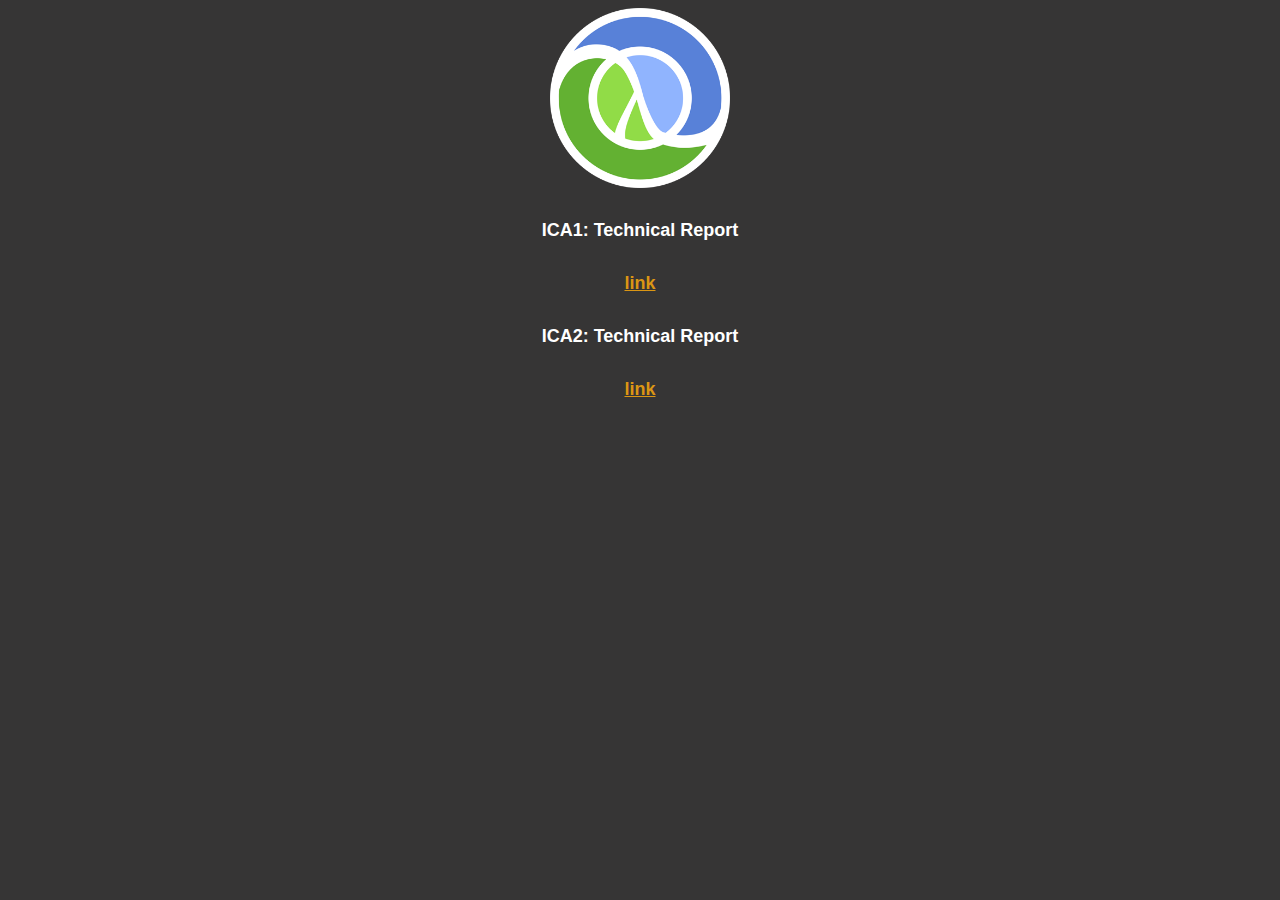
<file: docs/index.html>
<!DOCTYPE html>
<html>
    <head>
        <meta charset="utf-8">
        <link rel="stylesheet" href="style.css">
        <title>Technical Report</title>
    </head>
    <body>
        <img src="images/Clojure_logo.svg.png" alt="logo" class="title_image">
        <h5>ICA1: Technical Report</h5>
        <h5><a href="ica1.html">link</a></h5>
        <p></p>
        <h5>ICA2: Technical Report</h5>
        <h5><a href="ica2.html">link</a></h5>
    </body>
</html>
</file>
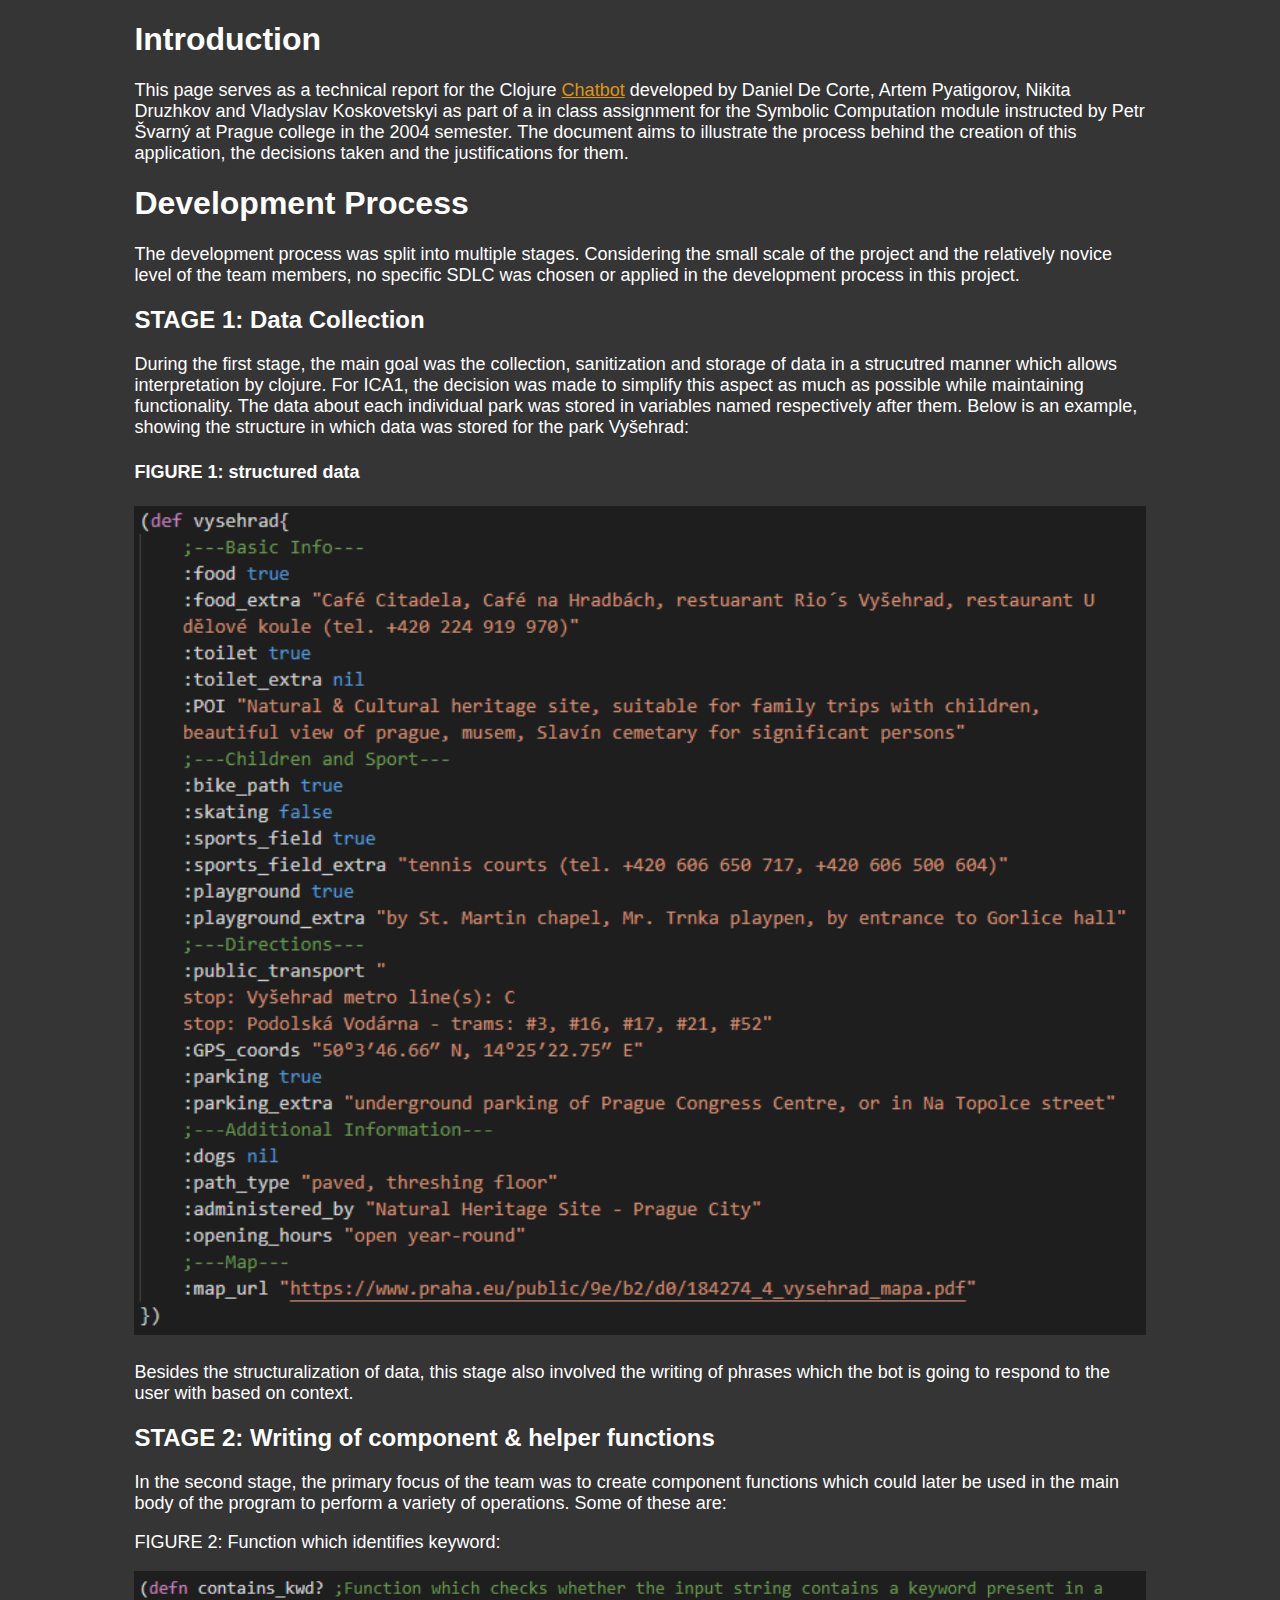
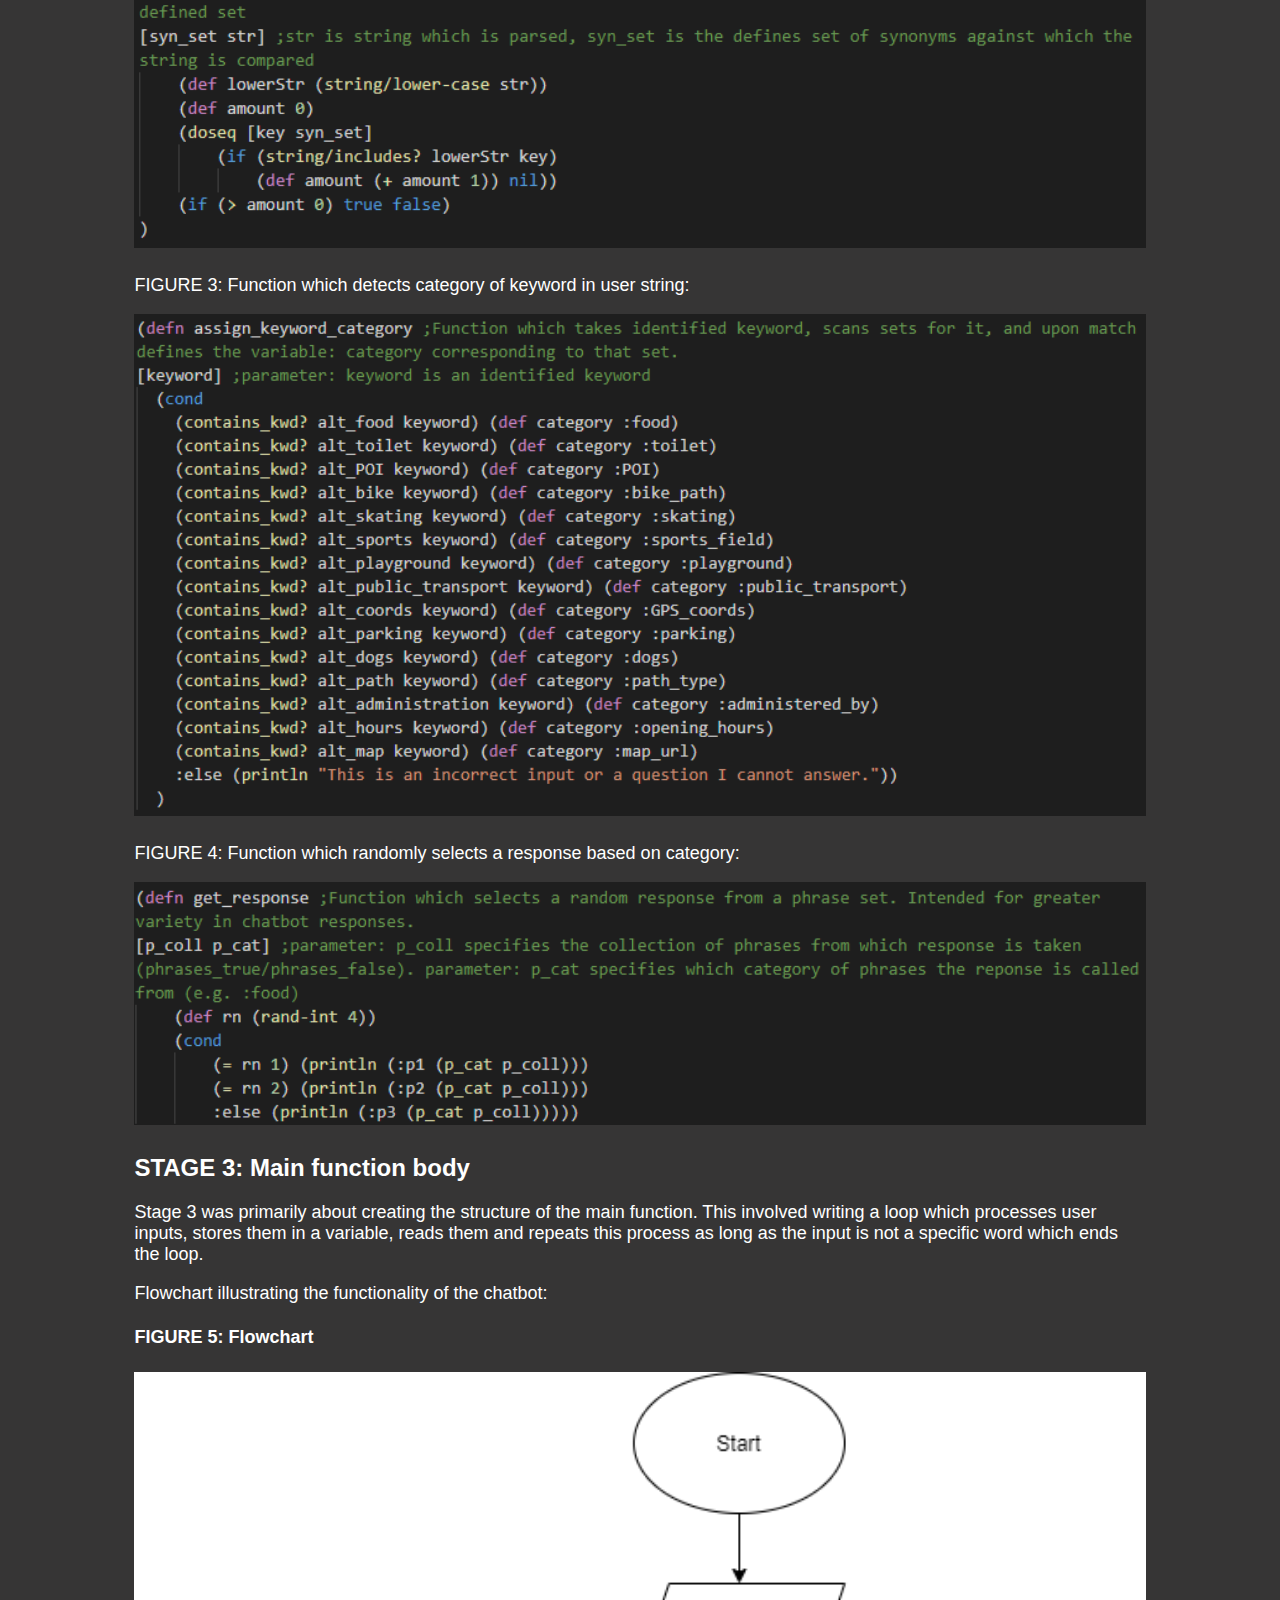
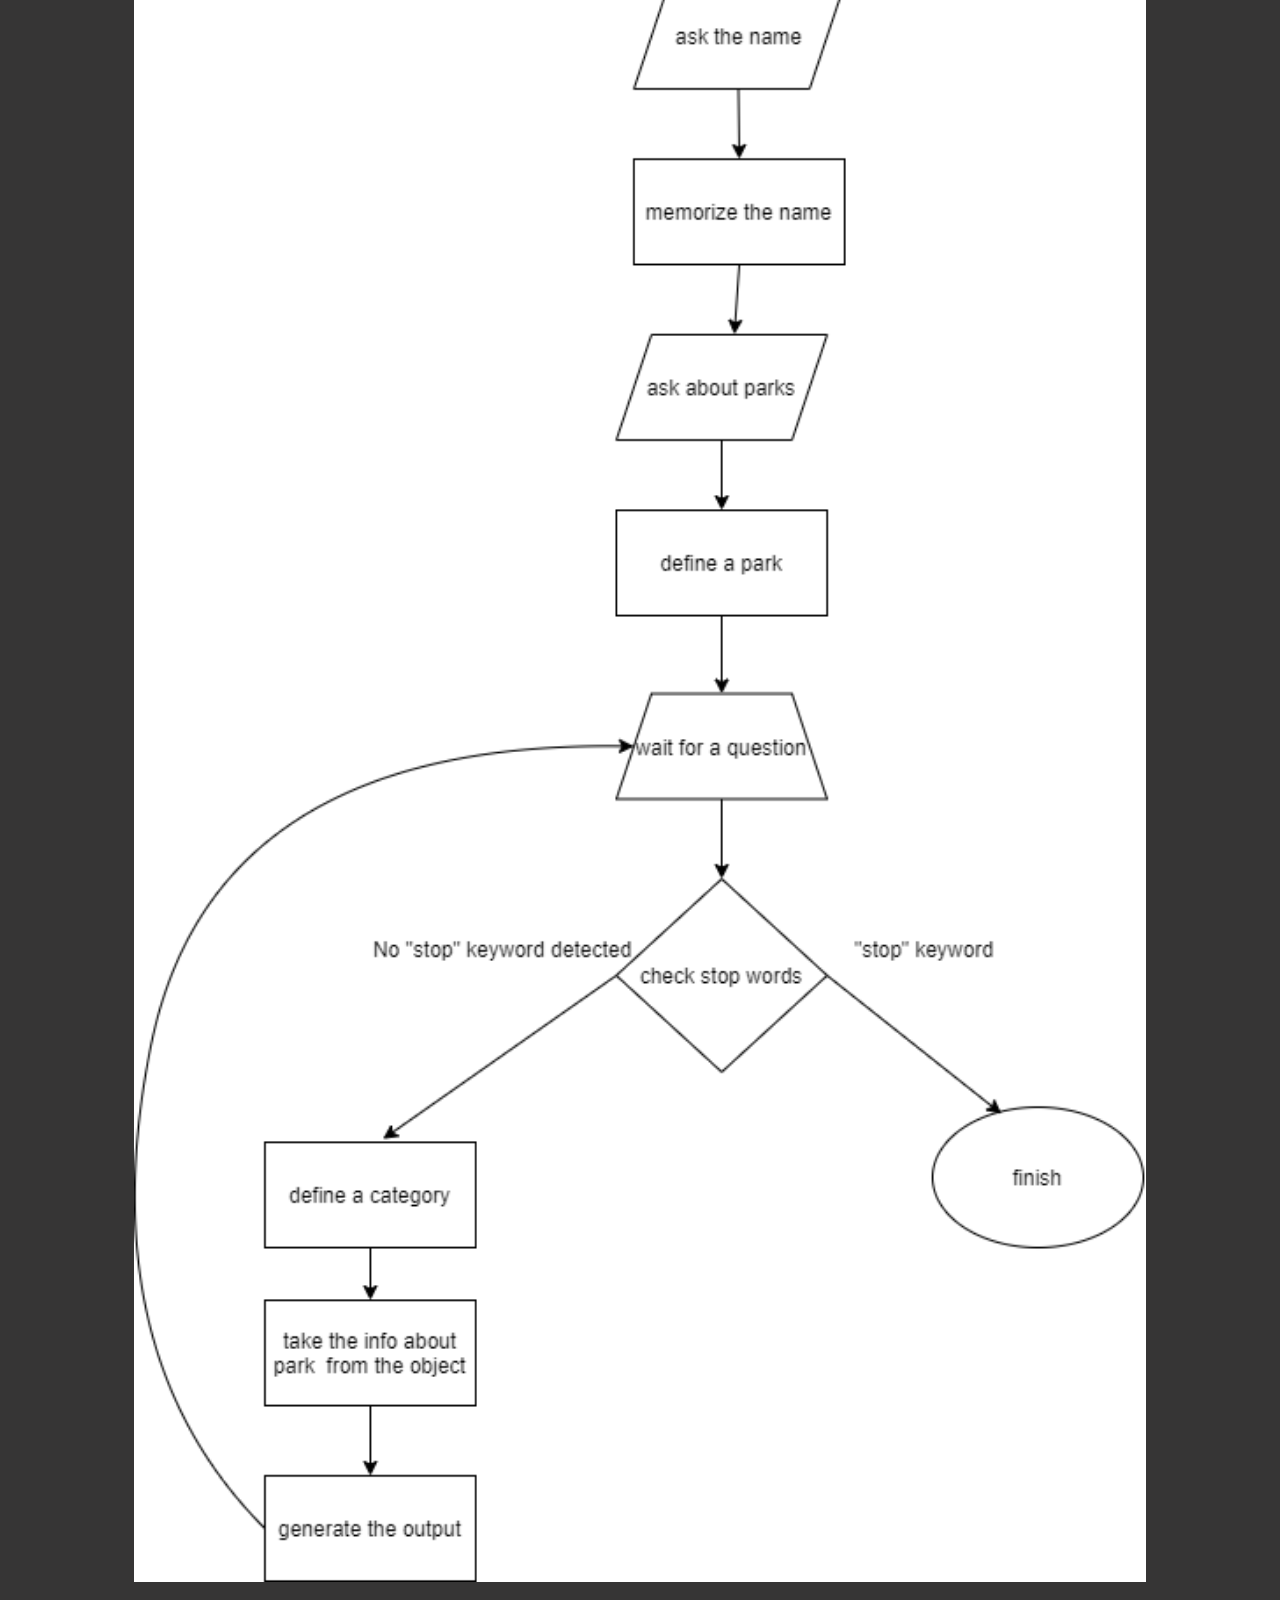
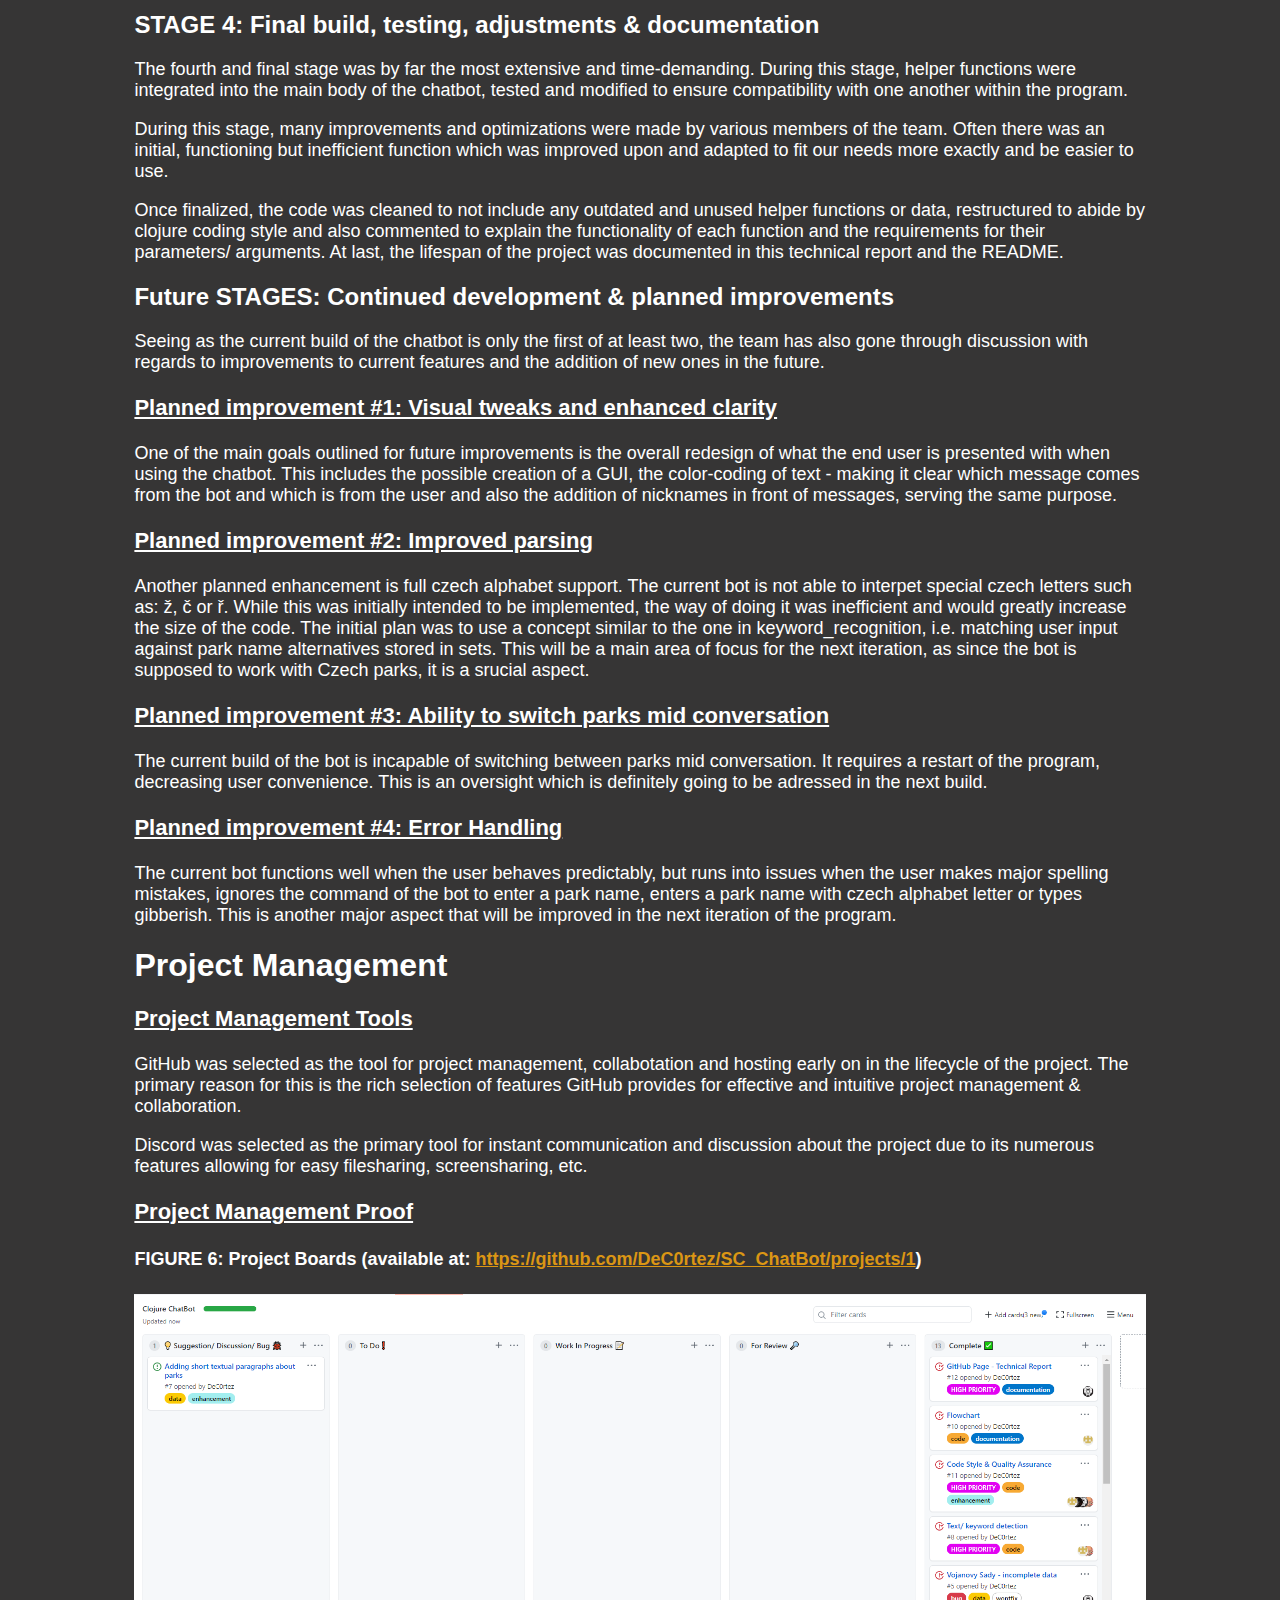
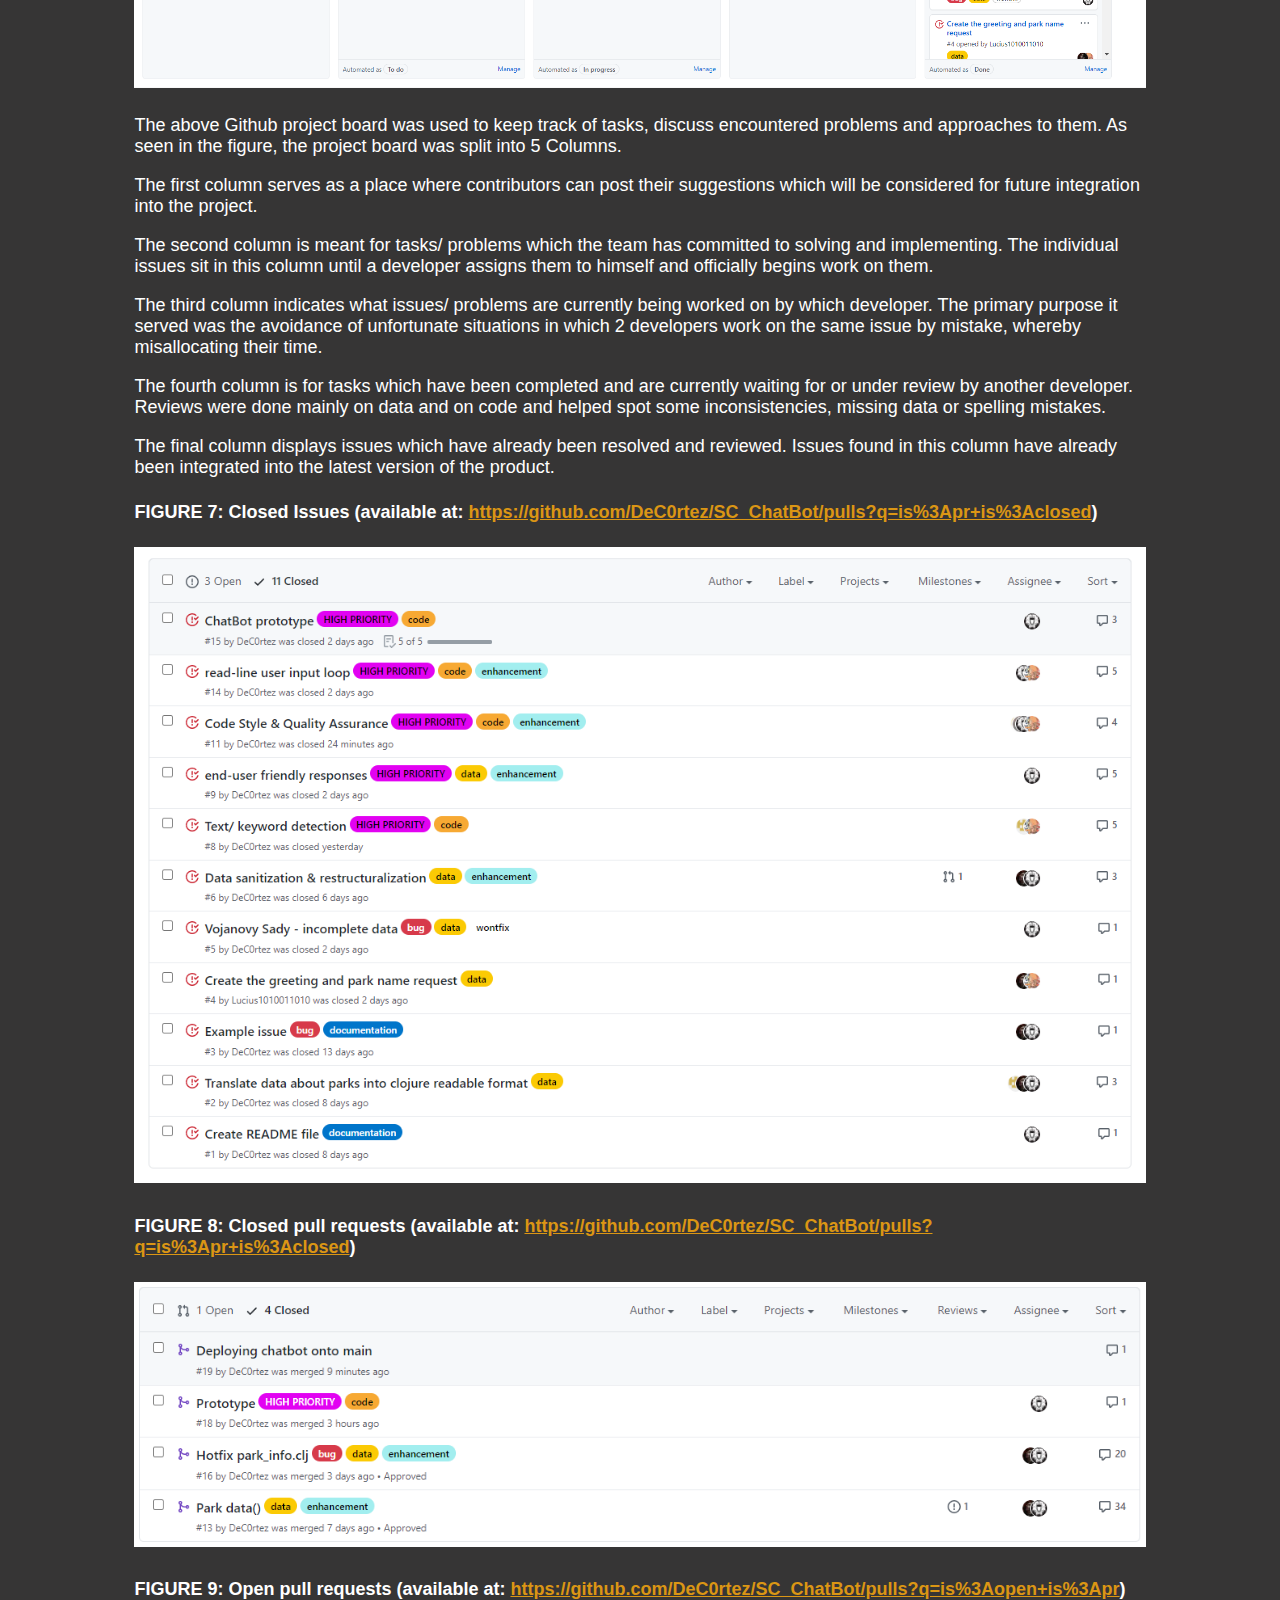
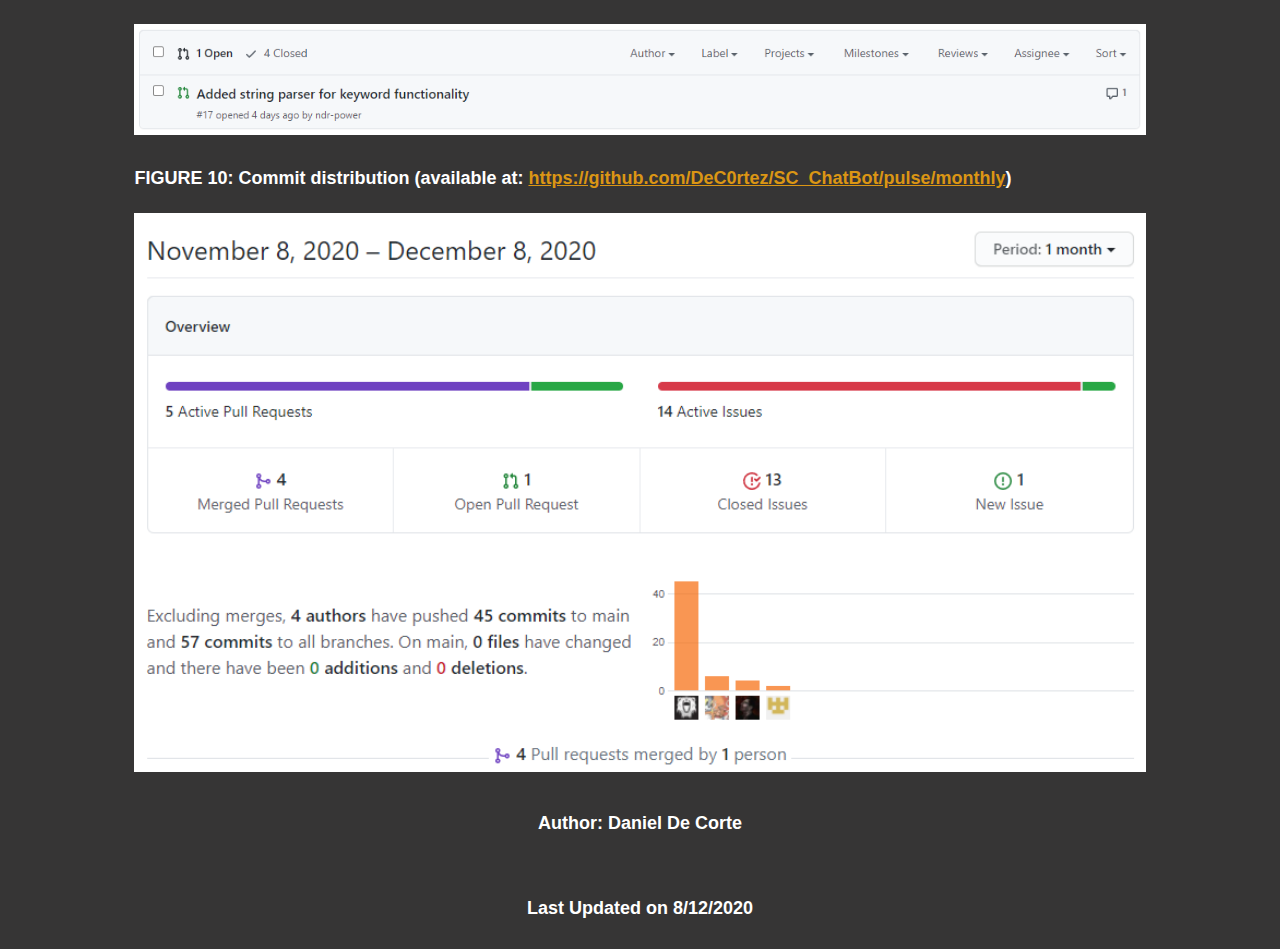
<file: docs/ica1.html>
<!DOCTYPE html>
<html>
    <head>
        <meta charset="utf-8">
        <link rel="stylesheet" href="style.css">
        <title>Technical Report</title>
    </head>
    <body>
    <div class="Introduction"></div>
        <h1>Introduction</h1>
        <p>This page serves as a technical report for the Clojure <a href="https://github.com/DeC0rtez/SC_ChatBot">Chatbot</a> developed by Daniel De Corte, Artem Pyatigorov, Nikita Druzhkov and Vladyslav Koskovetskyi as part of a in class assignment for the Symbolic Computation module instructed by Petr Švarný at Prague college in the 2004 semester.

        The document aims to illustrate the process behind the creation of this application, the decisions taken and the justifications for them.
        </p>
    </div>
    <div class="Development Process">
        <h1>Development Process</h1>
        <p>The development process was split into multiple stages. Considering the small scale of the project and the relatively novice level of the team members, no specific SDLC was chosen or applied in the development process in this project. </p>
        <h2>STAGE 1: Data Collection</h2>
            <p>During the first stage, the main goal was the collection, sanitization and storage of data in a strucutred manner which allows interpretation by clojure. For ICA1, the decision was made to simplify this aspect as much as possible while maintaining functionality. The data about each individual park was stored in variables named respectively after them. Below is an example, showing the structure in which data was stored for the park Vyšehrad: </p>
            <h4>FIGURE 1: structured data</h4>

            <img src="images/stored_data.PNG" alt="data" class="code_example">
            <p>Besides the structuralization of data, this stage also involved the writing of phrases which the bot is going to respond to the user with based on context.</p>
        <h2>STAGE 2: Writing of component & helper functions</h2>
            <p>In the second stage, the primary focus of the team was to create component functions which could later be used in the main body of the program to perform a variety of operations. Some of these are:</p>
            <p>FIGURE 2: Function which identifies keyword:</p>
            <img src="images/parser_func.PNG" alt="parser" class="code_example">
            <p>FIGURE 3: Function which detects category of keyword in user string:</p>
            <img src="images/kw_cat_assign_func.PNG" alt="cat_assigner" class="code_example">
            <p>FIGURE 4: Function which randomly selects a response based on category:</p>
            <img src="images/response_func.PNG" alt="get_response" class="code_example">
        <h2>STAGE 3: Main function body</h2>
            <p>Stage 3 was primarily about creating the structure of the main function. This involved writing a loop which processes user inputs, stores them in a variable, reads them and repeats this process as long as the input is not a specific word which ends the loop.</p>
            <p>Flowchart illustrating the functionality of the chatbot: </p>
            <h4>FIGURE 5: Flowchart</h4>
            <img src="images/chatbot_flowchart.png" alt="Flowchart" class="responsive">
        <h2>STAGE 4: Final build, testing, adjustments & documentation</h2>
            <p>The fourth and final stage was by far the most extensive and time-demanding. During this stage, helper functions were integrated into the main body of the chatbot, tested and modified to ensure compatibility with one another within the program.</p>
            <p>During this stage, many improvements and optimizations were made by various members of the team. Often there was an initial, functioning but inefficient function which was improved upon and adapted to fit our needs more exactly and be easier to use.</p>
            <p>Once finalized, the code was cleaned to not include any outdated and unused helper functions or data, restructured to abide by clojure coding style and also commented to explain the functionality of each function and the requirements for their parameters/ arguments. At last, the lifespan of the project was documented in this technical report and the README.</p>
        <h2>Future STAGES: Continued development & planned improvements</h2>
            <p>Seeing as the current build of the chatbot is only the first of at least two, the team has also gone through discussion with regards to improvements to current features and the addition of new ones in the future.</p>
            <h3>Planned improvement #1: Visual tweaks and enhanced clarity</h3>
            <p>One of the main goals outlined for future improvements is the overall redesign of what the end user is presented with when using the chatbot. This includes the possible creation of a GUI, the color-coding of text - making it clear which message comes from the bot and which is from the user and also the addition of nicknames in front of messages, serving the same purpose.</p>
            <h3>Planned improvement #2: Improved parsing</h3>
            <p>Another planned enhancement is full czech alphabet support. The current bot is not able to interpet special czech letters such as: ž, č or ř. While this was initially intended to be implemented, the way of doing it was inefficient and would greatly increase the size of the code. The initial plan was to use a concept similar to the one in keyword_recognition, i.e. matching user input against park name alternatives stored in sets. This will be a main area of focus for the next iteration, as since the bot is supposed to work with Czech parks, it is a srucial aspect.</p>
            <h3>Planned improvement #3: Ability to switch parks mid conversation</h3>
            <p>The current build of the bot is incapable of switching between parks mid conversation. It requires a restart of the program, decreasing user convenience. This is an oversight which is definitely going to be adressed in the next build.</p>
            <h3>Planned improvement #4: Error Handling</h3>
            <p>The current bot functions well when the user behaves predictably, but runs into issues when the user makes major spelling mistakes, ignores the command of the bot to enter a park name, enters a park name with czech alphabet letter or types gibberish. This is another major aspect that will be improved in the next iteration of the program.</p>

        


        
    </div>
    <div class="Project Management">
        <h1>Project Management</h1>
        <h3>Project Management Tools</h3>
            <p>GitHub was selected as the tool for project management, collabotation and hosting early on in the lifecycle of the project. The primary reason for this is the rich selection of features GitHub provides for effective and intuitive project management & collaboration.</p>
            <p>Discord was selected as the primary tool for instant communication and discussion about the project due to its numerous features allowing for easy filesharing, screensharing, etc.</p>
        
        <h3>Project Management Proof</h3>
        <h4>FIGURE 6: Project Boards (available at: <a href="https://github.com/DeC0rtez/SC_ChatBot/projects/1">https://github.com/DeC0rtez/SC_ChatBot/projects/1</a>)</h4>
        <img src="images/dashboard.PNG" alt="dashboard" class="responsive">
            <p>The above Github project board was used to keep track of tasks, discuss encountered problems and approaches to them. As seen in the figure, the project board was split into 5 Columns.</p>
            <p>The first column serves as a place where contributors can post their suggestions which will be considered for future integration into the project.</p>
            <p>The second column is meant for tasks/ problems which the team has committed to solving and implementing. The individual issues sit in this column until a developer assigns them to himself and officially begins work on them.</p>
            <p>The third column indicates what issues/ problems are currently being worked on by which developer. The primary purpose it served was the avoidance of unfortunate situations in which 2 developers work on the same issue by mistake, whereby misallocating their time.</p>
            <p>The fourth column is for tasks which have been completed and are currently waiting for or under review by another developer. Reviews were done mainly on data and on code and helped spot some inconsistencies, missing data or spelling mistakes.</p>
            <p>The final column displays issues which have already been resolved and reviewed. Issues found in this column have already been integrated into the latest version of the product.</p>
            <h4>FIGURE 7: Closed Issues (available at: <a href="https://github.com/DeC0rtez/SC_ChatBot/pulls?q=is%3Apr+is%3Aclosed">https://github.com/DeC0rtez/SC_ChatBot/pulls?q=is%3Apr+is%3Aclosed</a>)</h4>
        <img src="images/closed_issues.PNG" alt="closed_issues" class="responsive">
        <h4>FIGURE 8: Closed pull requests (available at: <a href="https://github.com/DeC0rtez/SC_ChatBot/pulls?q=is%3Apr+is%3Aclosed">https://github.com/DeC0rtez/SC_ChatBot/pulls?q=is%3Apr+is%3Aclosed</a>)</h4>
        <img src="images/closed_prequests.PNG" alt="pull_requests" class="responsive">
        <h4>FIGURE 9: Open pull requests (available at: <a href="https://github.com/DeC0rtez/SC_ChatBot/pulls?q=is%3Aopen+is%3Apr">https://github.com/DeC0rtez/SC_ChatBot/pulls?q=is%3Aopen+is%3Apr</a>)</h4>
        <img src="images/open_prequests.PNG" alt="pull_requests" class="responsive">
            
    
        <h4>FIGURE 10: Commit distribution (available at: <a href="https://github.com/DeC0rtez/SC_ChatBot/pulse/monthly">https://github.com/DeC0rtez/SC_ChatBot/pulse/monthly</a>)</h4>
        <img src="images/commits.PNG" alt="commits" class="responsive">
        

    </div>

    </body>
    <footer>
        <h5>Author: Daniel De Corte<h5>
        <h5>Last Updated on 8/12/2020</h5>
    </footer>
</html>
</file>
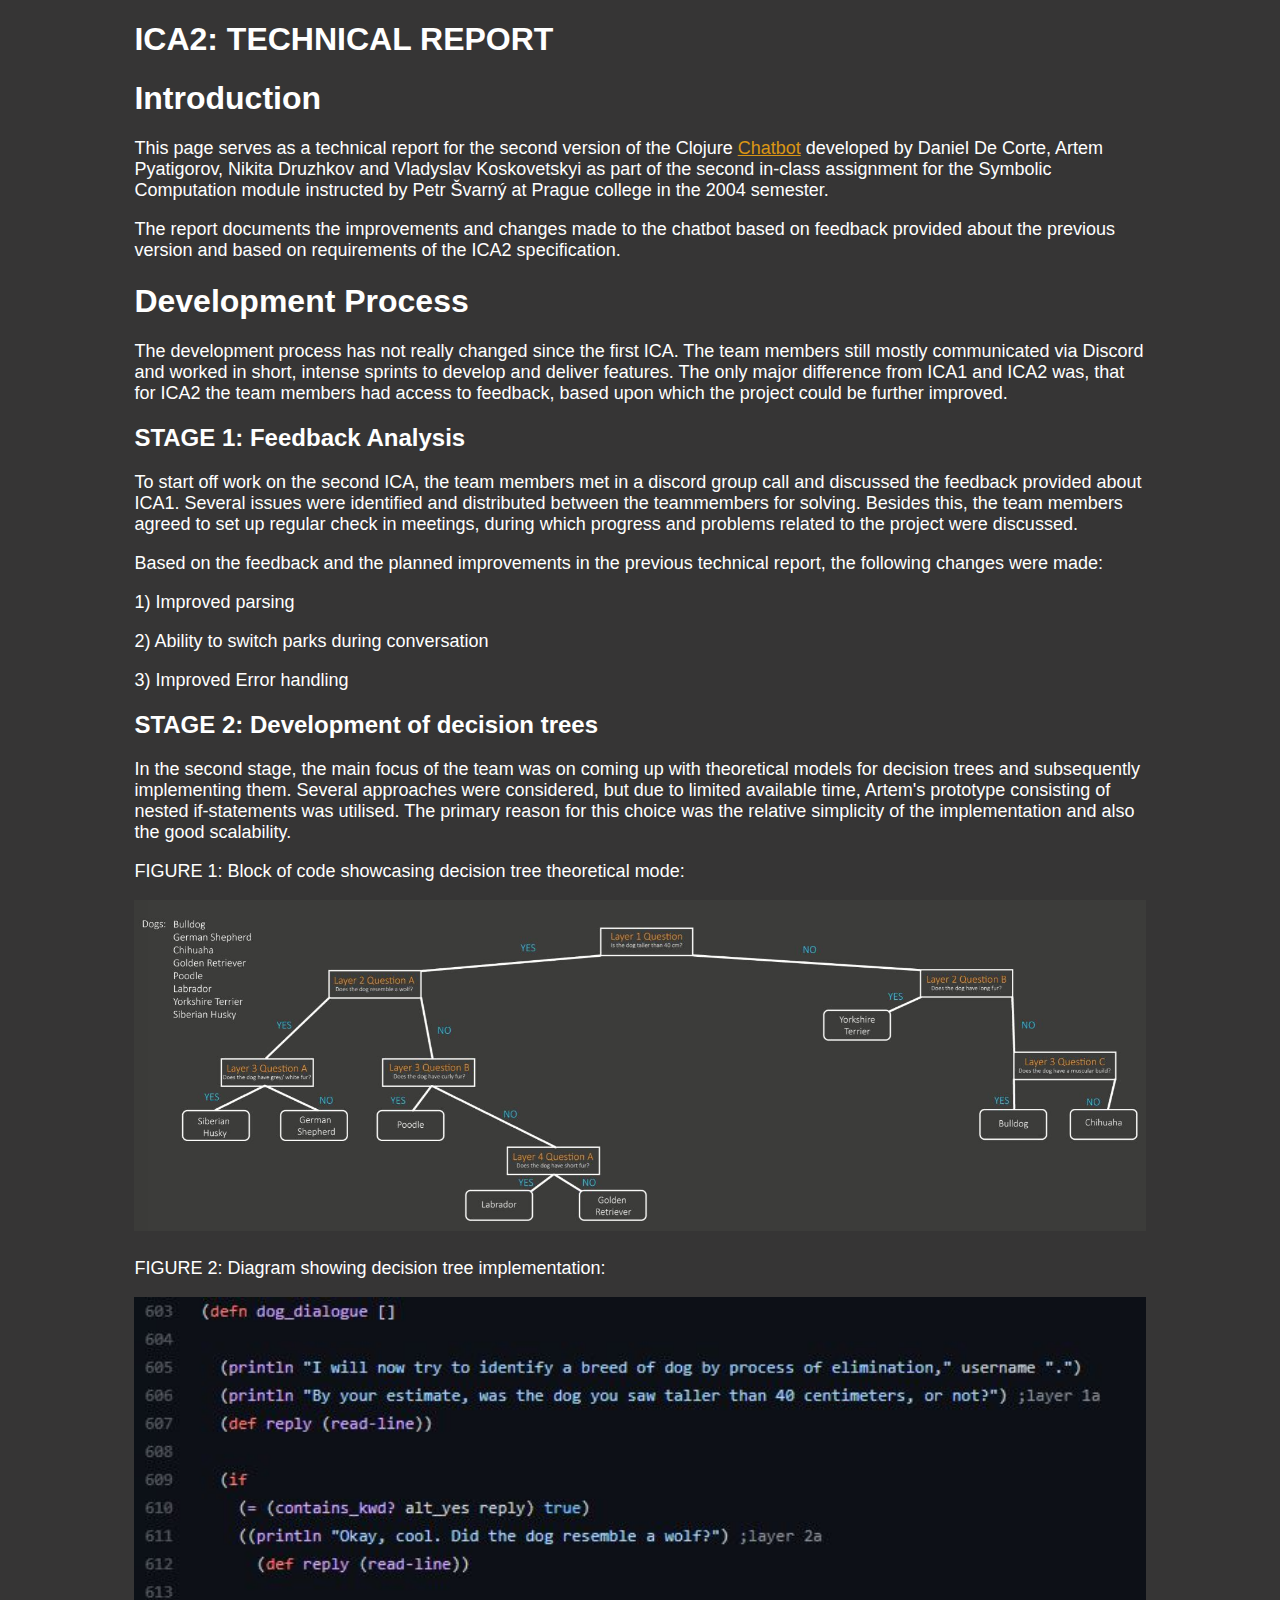
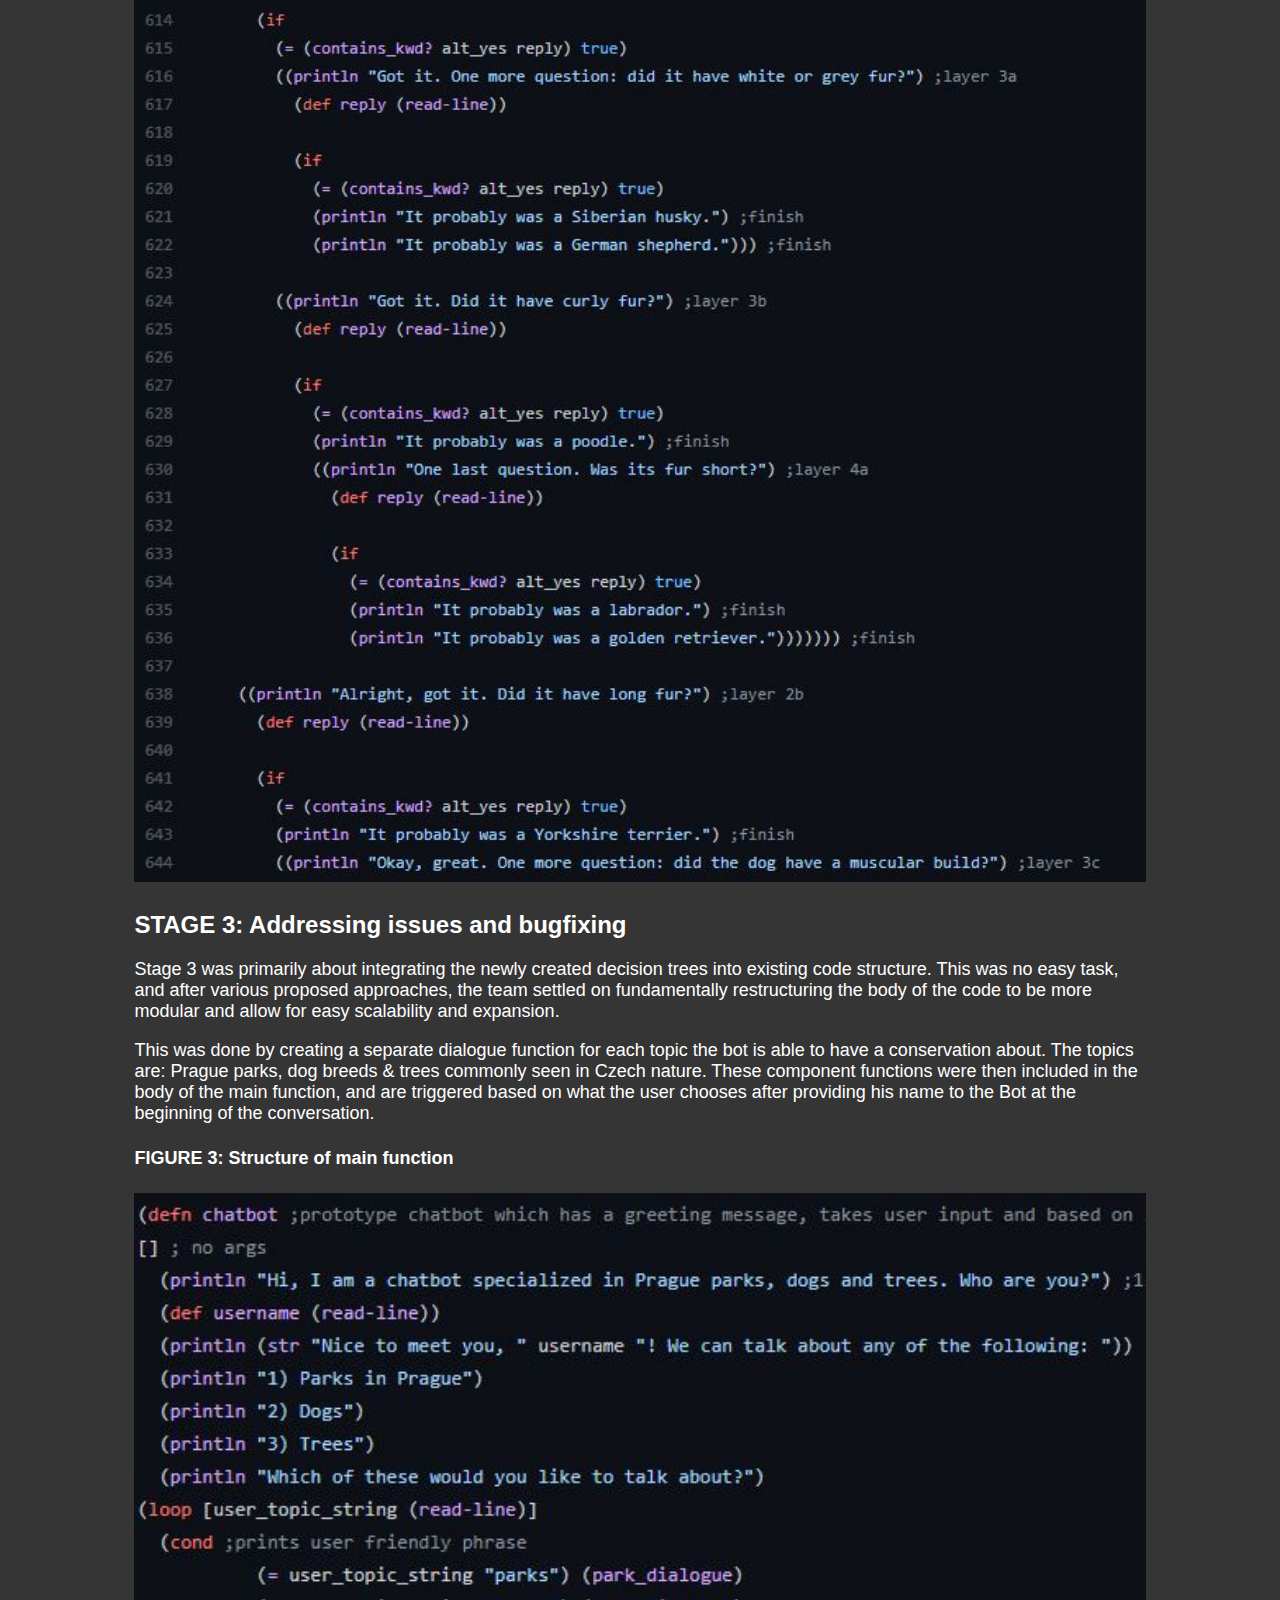
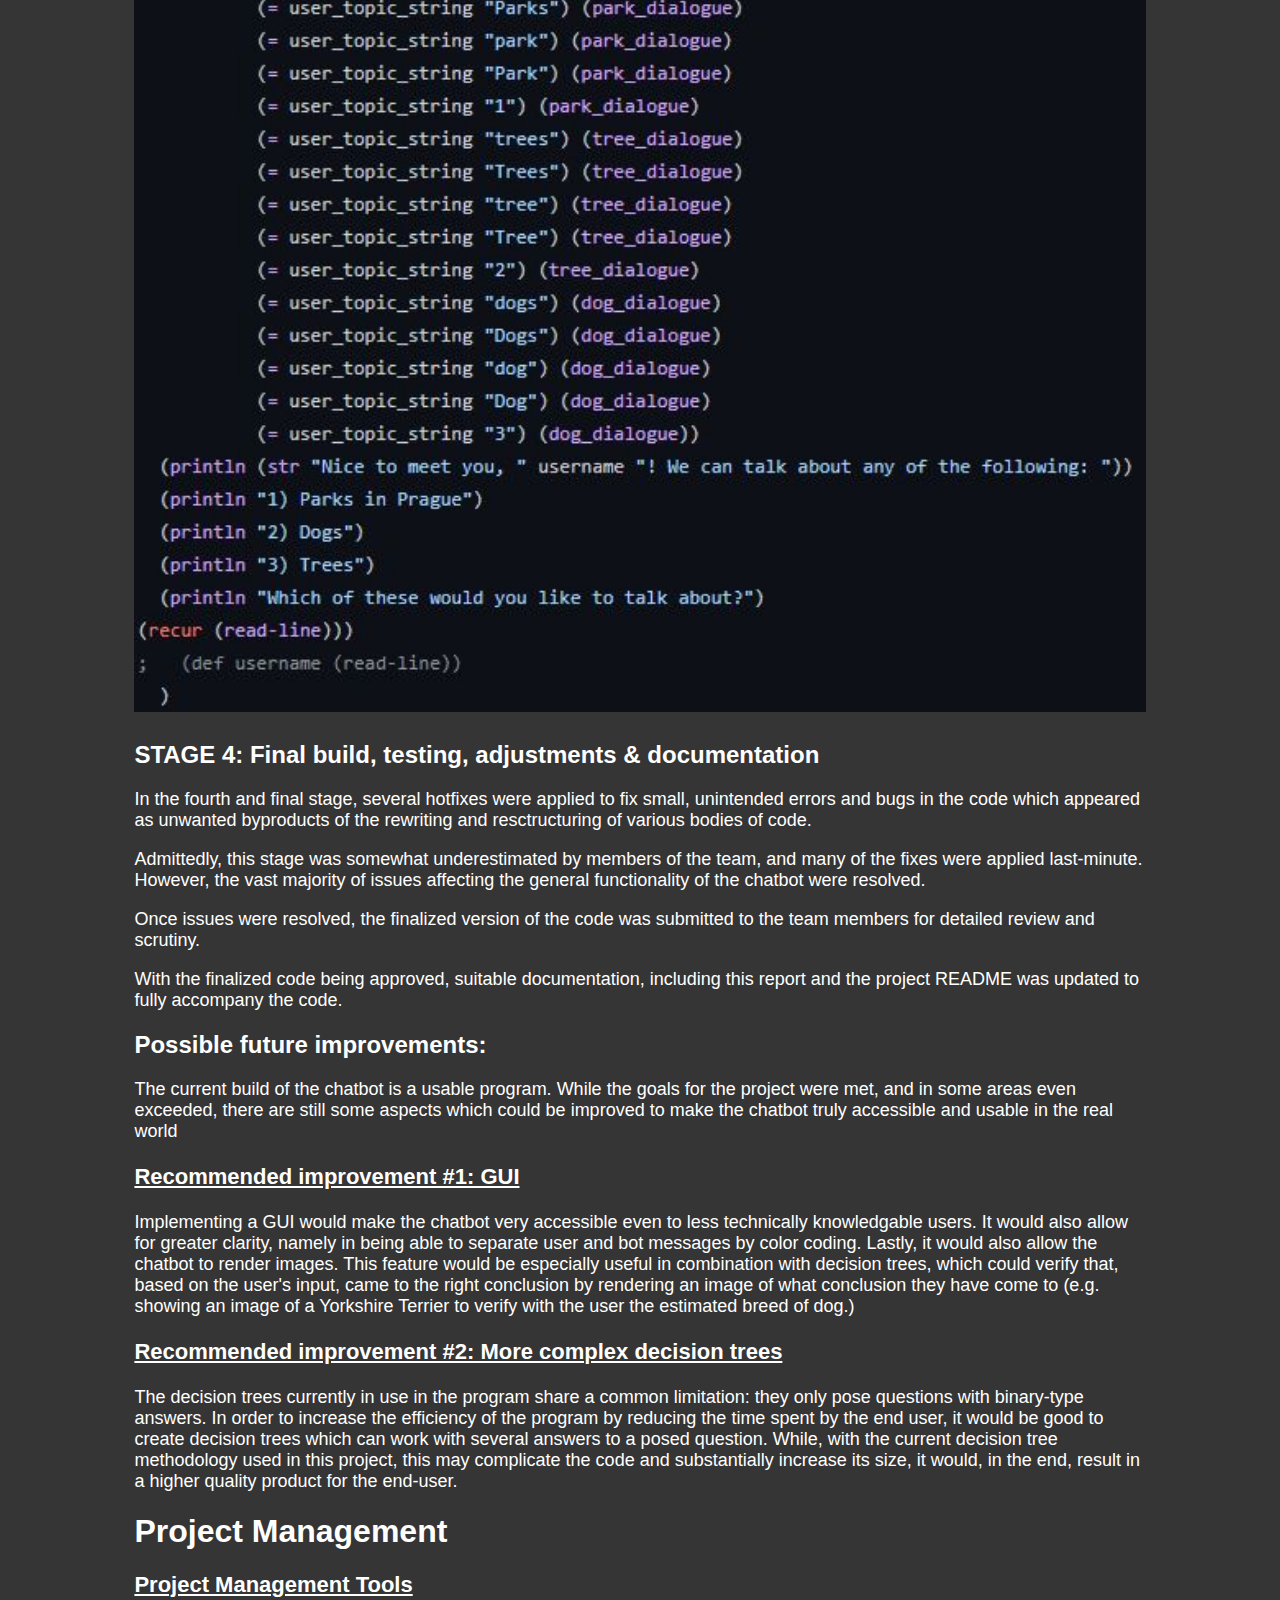
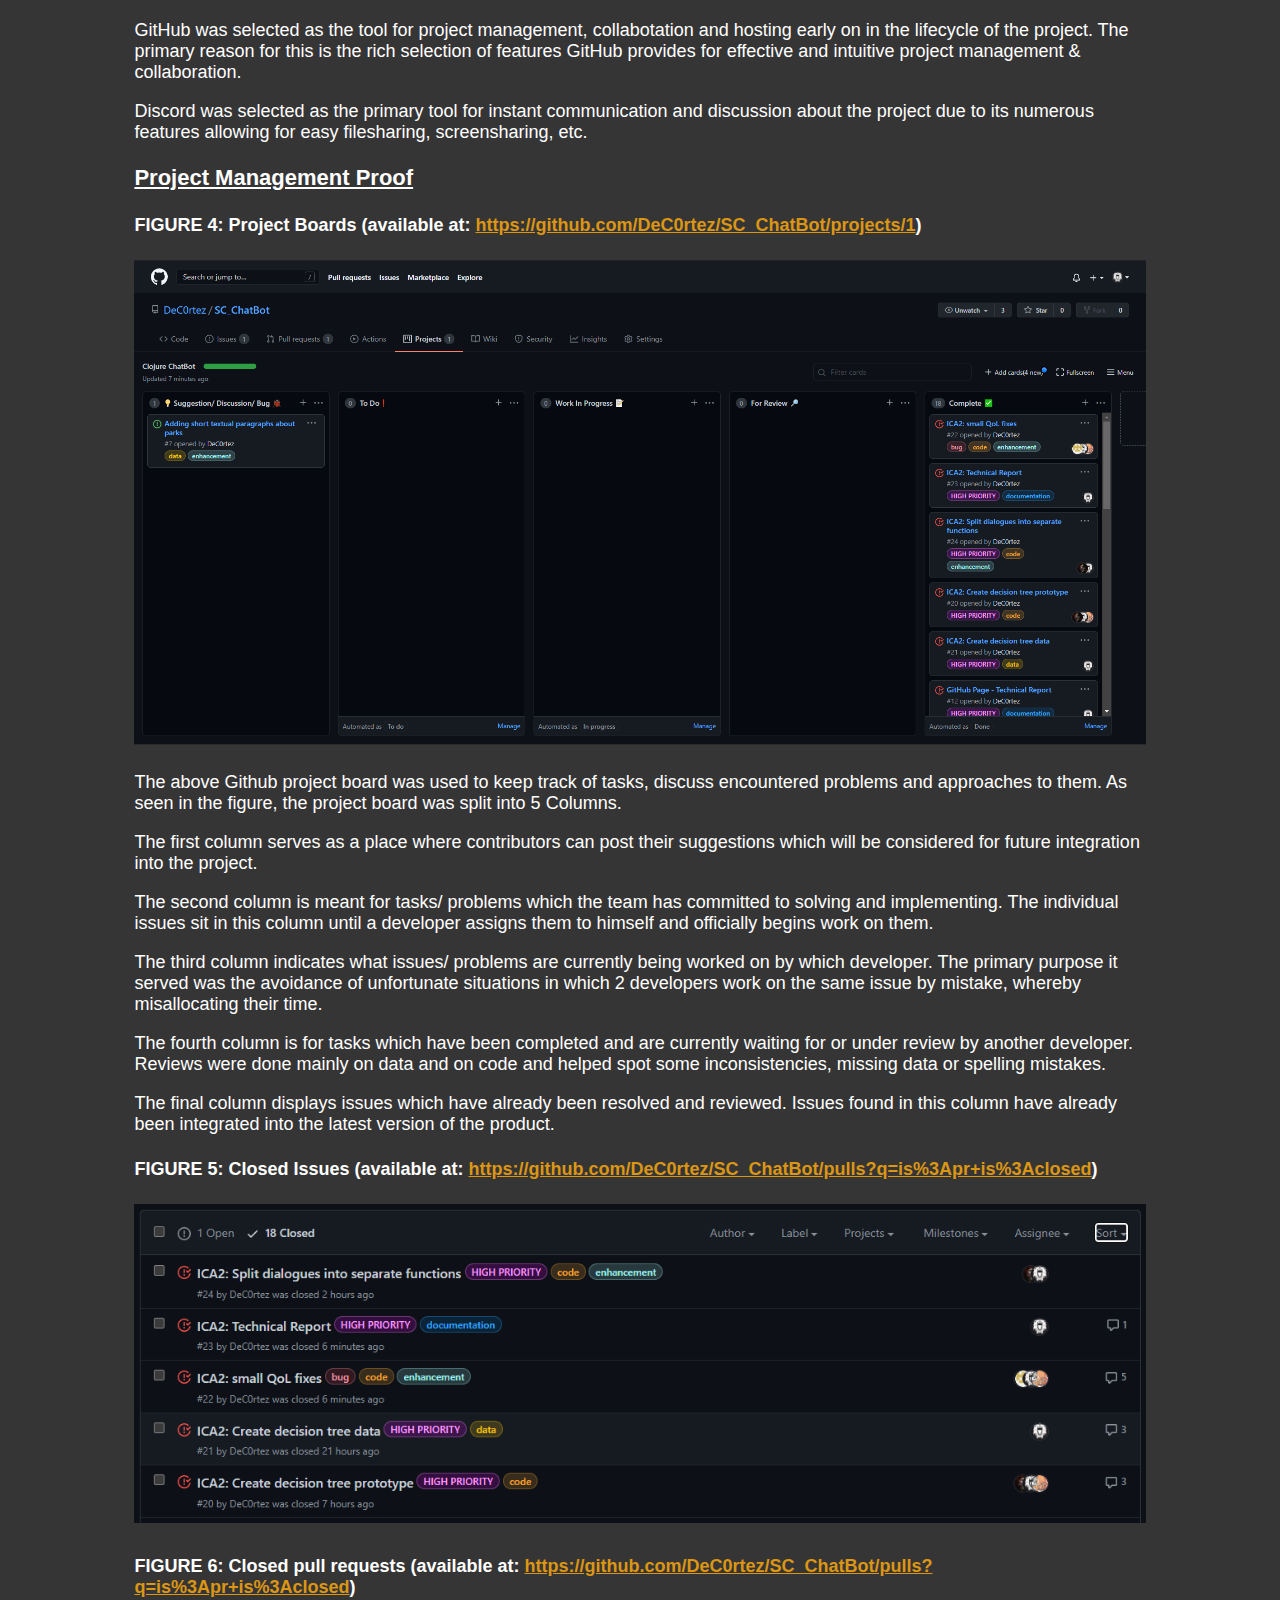
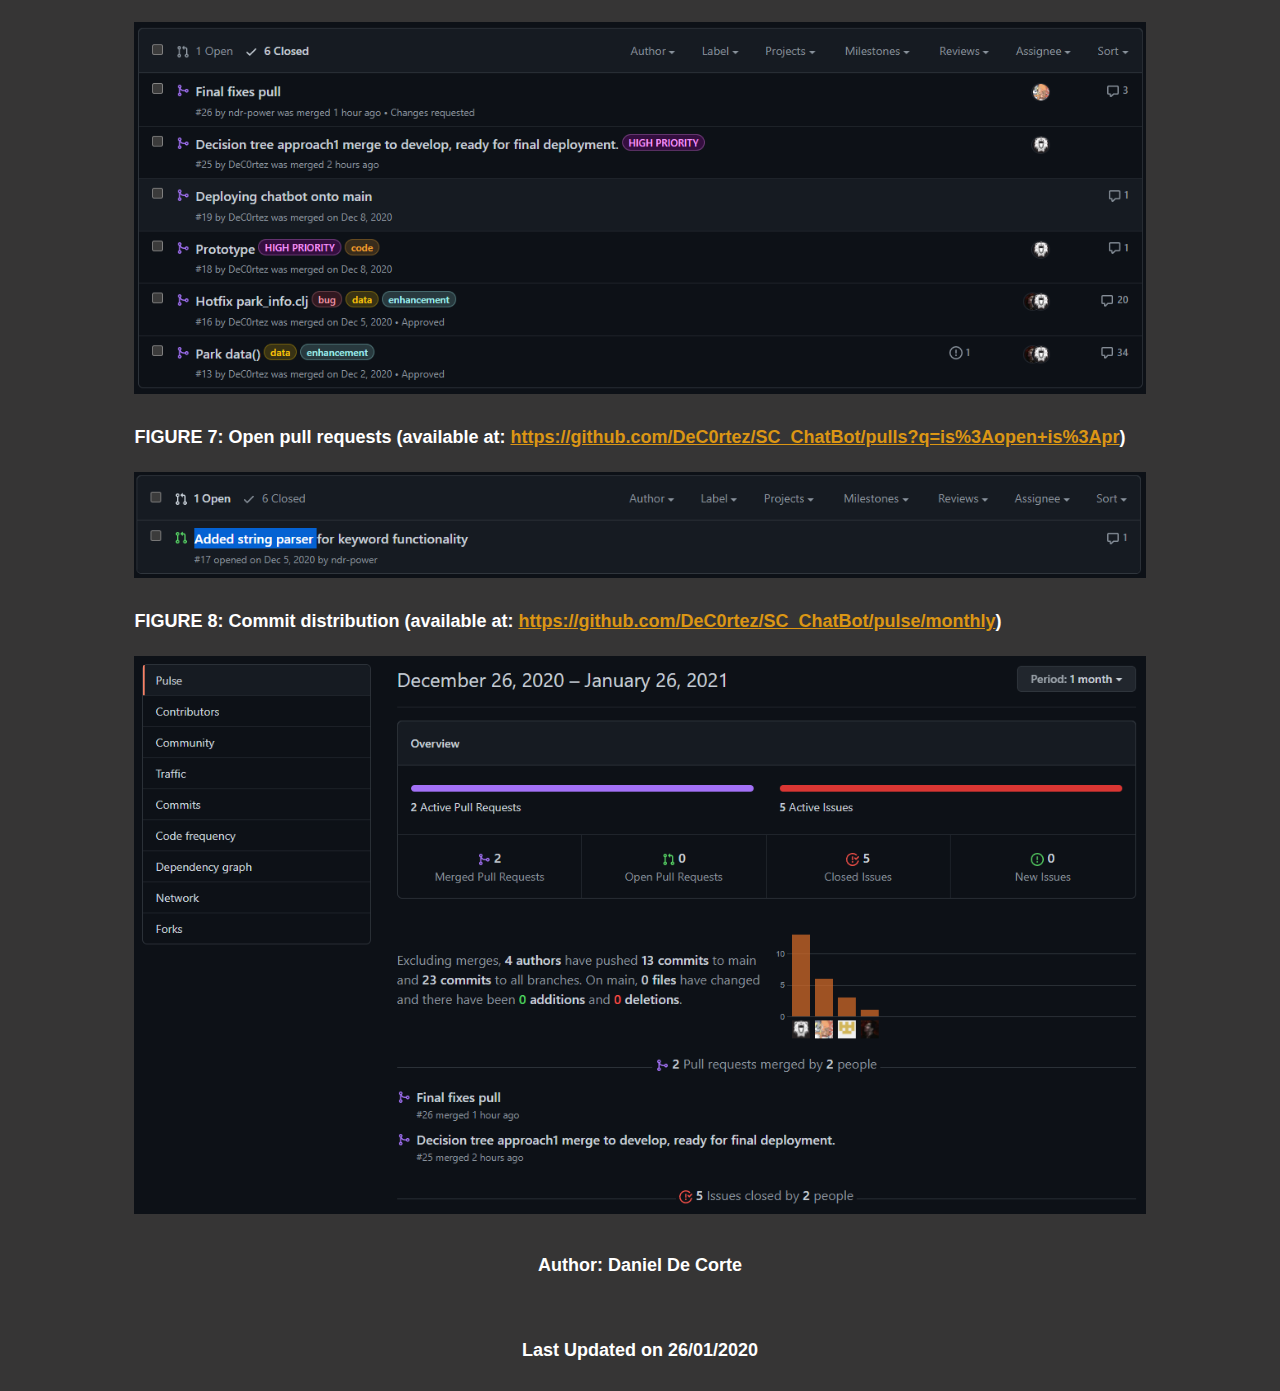
<file: docs/ica2.html>
<!DOCTYPE html>
<html>
    <head>
        <meta charset="utf-8">
        <link rel="stylesheet" href="style.css">
        <title>ICA 2</title>
    </head>
    <body>
        <div class="Introduction"></div>
        <h1>ICA2: TECHNICAL REPORT</h1>
        <h1>Introduction</h1>
        <p>This page serves as a technical report for the second version of the Clojure <a href="https://github.com/DeC0rtez/SC_ChatBot">Chatbot</a> developed by Daniel De Corte, Artem Pyatigorov, Nikita Druzhkov and Vladyslav Koskovetskyi as part of the second in-class assignment for the Symbolic Computation module instructed by Petr Švarný at Prague college in the 2004 semester. </p>

        <p>The report documents the improvements and changes made to the chatbot based on feedback provided about the previous version and based on requirements of the ICA2 specification.
        </p>
    </div>
    <div class="Development Process">
        <h1>Development Process</h1>
        <p>The development process has not really changed since the first ICA. The team members still mostly communicated via Discord and worked in short, intense sprints to develop and deliver features. The only major difference from ICA1 and ICA2 was, that for ICA2 the team members had access to feedback, based upon which the project could be further improved.</p>

        <h2>STAGE 1: Feedback Analysis</h2>
            <p> To start off work on the second ICA, the team members met in a discord group call and discussed the feedback provided about ICA1. Several issues were identified and distributed between the teammembers for solving. Besides this, the team members agreed to set up regular check in meetings, during which progress and problems related to the project were discussed.</p>

            <p>Based on the feedback and the planned improvements in the previous technical report, the following changes were made:</p>

            <p>1) Improved parsing</p>
            <p>2) Ability to switch parks during conversation</p>
            <p>3) Improved Error handling</p>
            
        <h2>STAGE 2: Development of decision trees</h2>
            <p>In the second stage, the main focus of the team was on coming up with theoretical models for decision trees and subsequently implementing them. Several approaches were considered, but due to limited available time, Artem's prototype consisting of nested if-statements was utilised. The primary reason for this choice was the relative simplicity of the implementation and also the good scalability. </p>
            <p>FIGURE 1: Block of code showcasing decision tree theoretical mode:</p>
            <img src="images/lowres_dtree_theory.JPG" alt="dtree" class="responsive">

            <p>FIGURE 2: Diagram showing decision tree implementation:</p>
            <img src="images/decision_tree.JPG" alt="parser" class="code_example">
        <h2>STAGE 3: Addressing issues and bugfixing</h2>
            <p>Stage 3 was primarily about integrating the newly created decision trees into existing code structure. This was no easy task, and after various proposed approaches, the team settled on fundamentally restructuring the body of the code to be more modular and allow for easy scalability and expansion.</p>
            <p>This was done by creating a separate dialogue function for each topic the bot is able to have a conservation about. The topics are: Prague parks, dog breeds & trees commonly seen in Czech nature. These component functions were then included in the body of the main function, and are triggered based on what the user chooses after providing his name to the Bot at the beginning of the conversation. </p>
            <h4>FIGURE 3: Structure of main function</h4>
            <img src="images/main_func_structure.JPG" alt="Main_func" class="responsive">
        <h2>STAGE 4: Final build, testing, adjustments & documentation</h2>
            <p>In the fourth and final stage, several hotfixes were applied to fix small, unintended errors and bugs in the code which appeared as unwanted byproducts of the rewriting and resctructuring of various bodies of code.</p>
            <p>Admittedly, this stage was somewhat underestimated by members of the team, and many of the fixes were applied last-minute. However, the vast majority of issues affecting the general functionality of the chatbot were resolved.</p>
            <p>Once issues were resolved, the finalized version of the code was submitted to the team members for detailed review and scrutiny.</p>
            <p>With the finalized code being approved, suitable documentation, including this report and the project README was updated to fully accompany the code.</p>
        <h2>Possible future improvements:</h2>
            <p>The current build of the chatbot is a usable program. While the goals for the project were met, and in some areas even exceeded, there are still some aspects which could be improved to make the chatbot truly accessible and usable in the real world</p>
            <h3>Recommended improvement #1: GUI</h3>
            <p>Implementing a GUI would make the chatbot very accessible even to less technically knowledgable users. It would also allow for greater clarity, namely in being able to separate user and bot messages by color coding. Lastly, it would also allow the chatbot to render images. This feature would be especially useful in combination with decision trees, which could verify that, based on the user's input, came to the right conclusion by rendering an image of what conclusion they have come to (e.g. showing an image of a Yorkshire Terrier to verify with the user the estimated breed of dog.)</p>
            <h3>Recommended improvement #2: More complex decision trees</h3>
            <p>The decision trees currently in use in the program share a common limitation: they only pose questions with binary-type answers. In order to increase the efficiency of the program by reducing the time spent by the end user, it would be good to create decision trees which can work with several answers to a posed question. While, with the current decision tree methodology used in this project, this may complicate the code and substantially increase its size, it would, in the end, result in a higher quality product for the end-user.</p>
              
    </div>
    <div class="Project Management">
        <h1>Project Management</h1>
        <h3>Project Management Tools</h3>
            <p>GitHub was selected as the tool for project management, collabotation and hosting early on in the lifecycle of the project. The primary reason for this is the rich selection of features GitHub provides for effective and intuitive project management & collaboration.</p>
            <p>Discord was selected as the primary tool for instant communication and discussion about the project due to its numerous features allowing for easy filesharing, screensharing, etc.</p>
        
        <h3>Project Management Proof</h3>
        <h4>FIGURE 4: Project Boards (available at: <a href="https://github.com/DeC0rtez/SC_ChatBot/projects/1">https://github.com/DeC0rtez/SC_ChatBot/projects/1</a>)</h4>
        <img src="images/ICA2_dashboard.PNG" alt="dashboard" class="responsive">
            <p>The above Github project board was used to keep track of tasks, discuss encountered problems and approaches to them. As seen in the figure, the project board was split into 5 Columns.</p>
            <p>The first column serves as a place where contributors can post their suggestions which will be considered for future integration into the project.</p>
            <p>The second column is meant for tasks/ problems which the team has committed to solving and implementing. The individual issues sit in this column until a developer assigns them to himself and officially begins work on them.</p>
            <p>The third column indicates what issues/ problems are currently being worked on by which developer. The primary purpose it served was the avoidance of unfortunate situations in which 2 developers work on the same issue by mistake, whereby misallocating their time.</p>
            <p>The fourth column is for tasks which have been completed and are currently waiting for or under review by another developer. Reviews were done mainly on data and on code and helped spot some inconsistencies, missing data or spelling mistakes.</p>
            <p>The final column displays issues which have already been resolved and reviewed. Issues found in this column have already been integrated into the latest version of the product.</p>
            <h4>FIGURE 5: Closed Issues (available at: <a href="https://github.com/DeC0rtez/SC_ChatBot/pulls?q=is%3Apr+is%3Aclosed">https://github.com/DeC0rtez/SC_ChatBot/pulls?q=is%3Apr+is%3Aclosed</a>)</h4>
        <img src="images/ICA2_closed_issues.PNG" alt="closed_issues" class="responsive">
        <h4>FIGURE 6: Closed pull requests (available at: <a href="https://github.com/DeC0rtez/SC_ChatBot/pulls?q=is%3Apr+is%3Aclosed">https://github.com/DeC0rtez/SC_ChatBot/pulls?q=is%3Apr+is%3Aclosed</a>)</h4>
        <img src="images/ICA2_closed_prequests.PNG" alt="pull_requests" class="responsive">
        <h4>FIGURE 7: Open pull requests (available at: <a href="https://github.com/DeC0rtez/SC_ChatBot/pulls?q=is%3Aopen+is%3Apr">https://github.com/DeC0rtez/SC_ChatBot/pulls?q=is%3Aopen+is%3Apr</a>)</h4>
        <img src="images/ICA2_open_prequests.PNG" alt="pull_requests" class="responsive">
            
    
        <h4>FIGURE 8: Commit distribution (available at: <a href="https://github.com/DeC0rtez/SC_ChatBot/pulse/monthly">https://github.com/DeC0rtez/SC_ChatBot/pulse/monthly</a>)</h4>
        <img src="images/ICA2_commits.PNG" alt="commits" class="responsive">

    </body>
    <footer>
        <h5>Author: Daniel De Corte<h5>
        <h5>Last Updated on 26/01/2020</h5>
    </footer>
</html>
</file>
<file: docs/style.css>
h1 {
    padding-left: 10%;
    padding-right: 10%;
    /* padding-top: 2px; */
    /* padding-bottom: 2px; */
    color: white;
    font-family: Arial, Helvetica, sans-serif;
}

h2 {
    padding-left: 10%;
    padding-right: 10%;
    /* padding-top: 2px; */
    /* padding-bottom: 2px; */
    color: white;
    font-family: Arial, Helvetica, sans-serif;
}

h3 {
    padding-left: 10%;
    padding-right: 10%;
    /* padding-top: 2px; */
    /* padding-bottom: 2px; */
    color: white;
    font-family: Arial, Helvetica, sans-serif;
    font-size: 22px;
    text-decoration: underline;
}

h4 {
    padding-left: 10%;
    padding-right: 10%;
    color: white;
    font-family: Arial, Helvetica, sans-serif;
    font-size: 18px;
}

h5 {
    padding-left: 10%;
    padding-right: 10%;
    padding-top: 2px;
    /* padding-bottom: 2px; */
    color: white;
    font-family: Arial, Helvetica, sans-serif;
    font-size: 18px;
    text-align: center;
}






p {
    padding-left: 10%;
    padding-right: 10%;
    /* padding-top: 2px; */
    /* padding-bottom: 2px; */
    color: white;
    font-family: Arial, Helvetica, sans-serif;
    font-size: 18px;
}

a {
    color: rgb(219, 150, 20);
  }

body {
    background-color: rgb(54, 53, 53);
}

.responsive {
    padding-left: 10%;
    padding-right: 10%;
    /* padding-top: 5px; */
    padding-bottom: 5px;
    width: 80%;
    height: auto;
}

.title_image {
    max-width: 180px;
    max-height: 180px;
    display: block;
    margin-left: auto;
    margin-right: auto
    
}

.code_example
{
    padding-left: 10%;
    padding-right: 10%;
    /* padding-top: 5px; */
    padding-bottom: 5px;
    width: 40%;
    min-width: 80%;
    height: auto;
}
</file>
